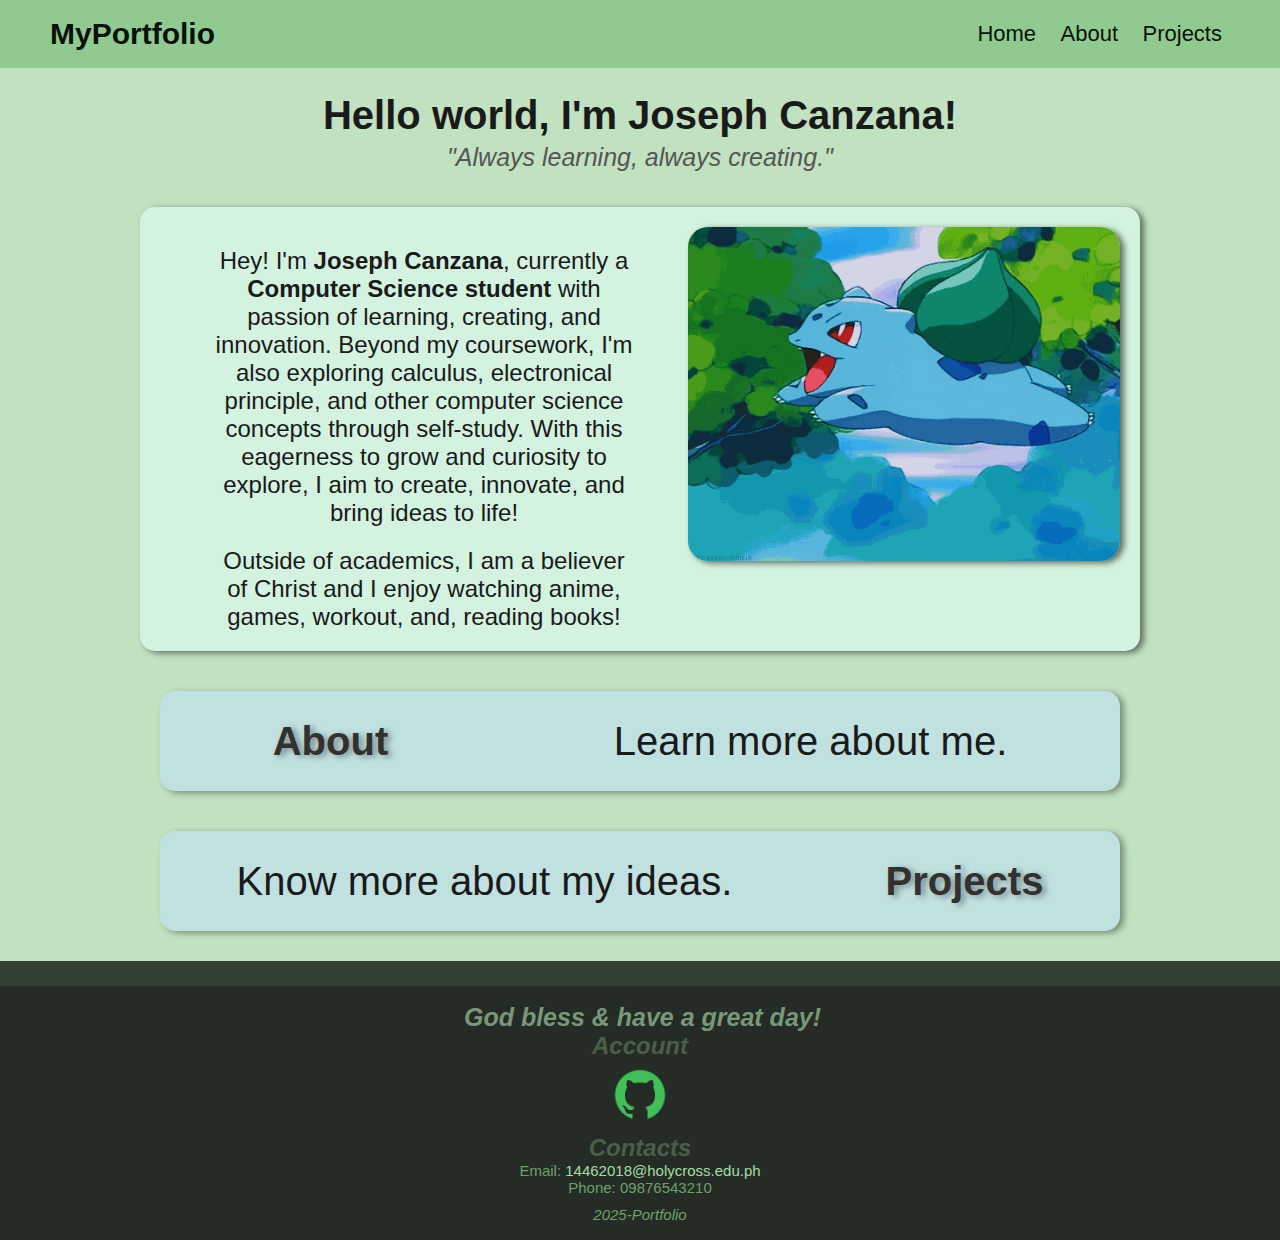
<file: index.html>
<!DOCTYPE html>
<html lang="en">
<head>
    <meta charset="UTF-8">
    <meta name="viewport" content="width=device-width, initial-scale=1.0">
    <title>Home</title>
    <link rel="stylesheet" href="styles/style.css">
</head>
<body>
    <div class="wrapper">
        <nav class="navbar">
                <a href="index.html">MyPortfolio</a> 
                <div>
                    <a href="index.html" class="nav-link">Home</a>
                    <a href="about.html" class="nav-link">About</a>
                    <a href="projects.html" class="nav-link">Projects</a>
                </div>
        </nav>

        <main class="main-content">
            <h1 class="page-header">Hello world, I'm Joseph Canzana!</h1>
            <p class="motto">"Always learning, always creating."</p>


            <div class="split-container">
                <div class="txt-introductory-container">
                    <p class="p-introductory">
                        Hey! I'm <strong>Joseph Canzana</strong>, currently a <strong>Computer Science student</strong> with passion of learning, creating, and innovation.
                        Beyond my coursework, I'm also exploring calculus, electronical principle, and other computer science concepts
                        through self-study. With this eagerness to grow and curiosity to explore, I aim to create, innovate, 
                        and bring ideas to life!
                    </p>
                    <p class="p-introductory">
                        Outside of academics, I am a believer of Christ and I enjoy watching anime, games, workout, and, reading books!
                    </p>
                </div>
                <img src="images/bulbasaur-jumping.gif" alt="bulbasaur" class="img-greet">
            </div>

            <div class="quick-button">
                <a href="about.html">About</a>
                <p>Learn more about me.</p>
            </div>
            <div class="quick-button">
                <p>Know more about my ideas.</p>
                <a href="projects.html">Projects</a>
            </div>
        </main>

        <footer class="footer-content">
            <h3 class="footer-head">God bless & have a great day!</h3>
            <h1>Account</h1>
            <a href="https://github.com/JosephCanzana"><img class="footer-github" src="images/github-green.png" alt="GitHub"></a>
            <h1>Contacts</h1>
            <p>Email: <a href="mailto:14462018@holycross.edu.ph">14462018@holycross.edu.ph</a></p>
            <p>Phone: 09876543210</p>
            <h4>2025-Portfolio</h4>
        </footer>
    </div>
</body>
</html>
</file>
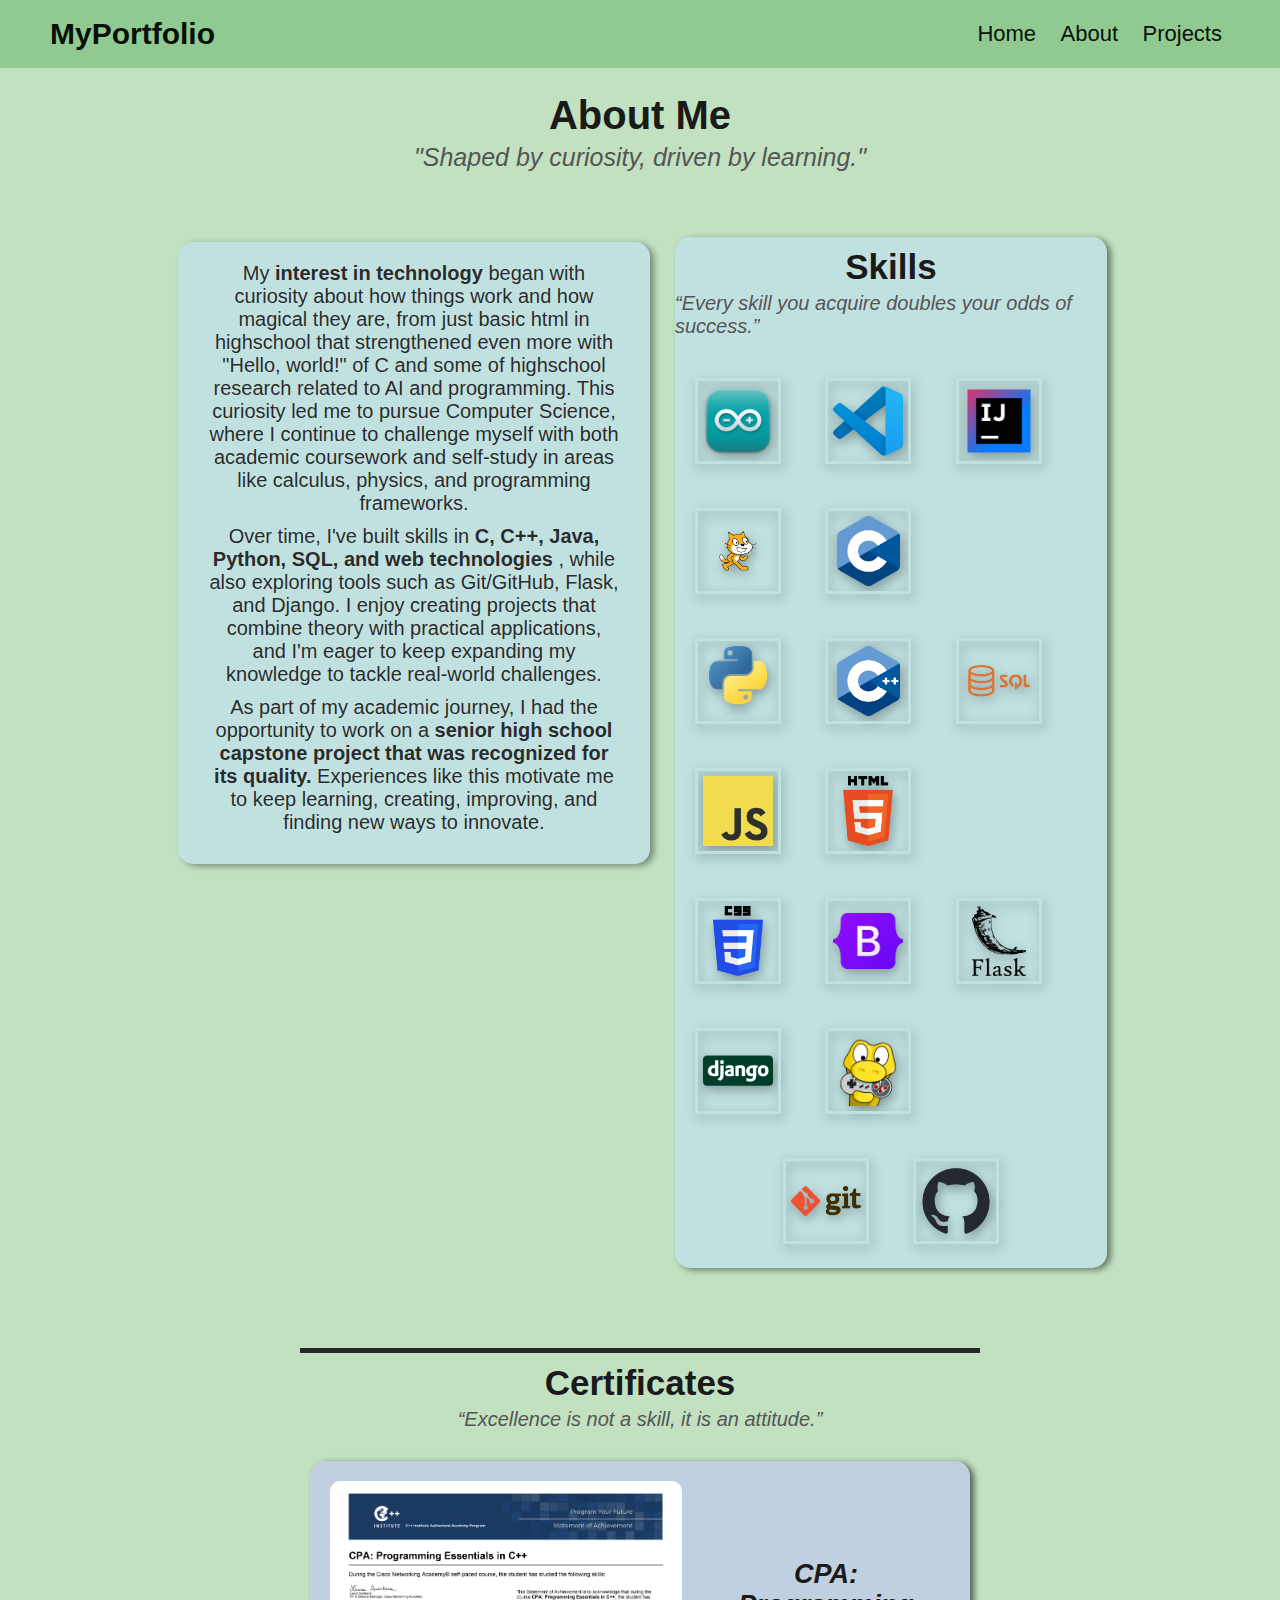
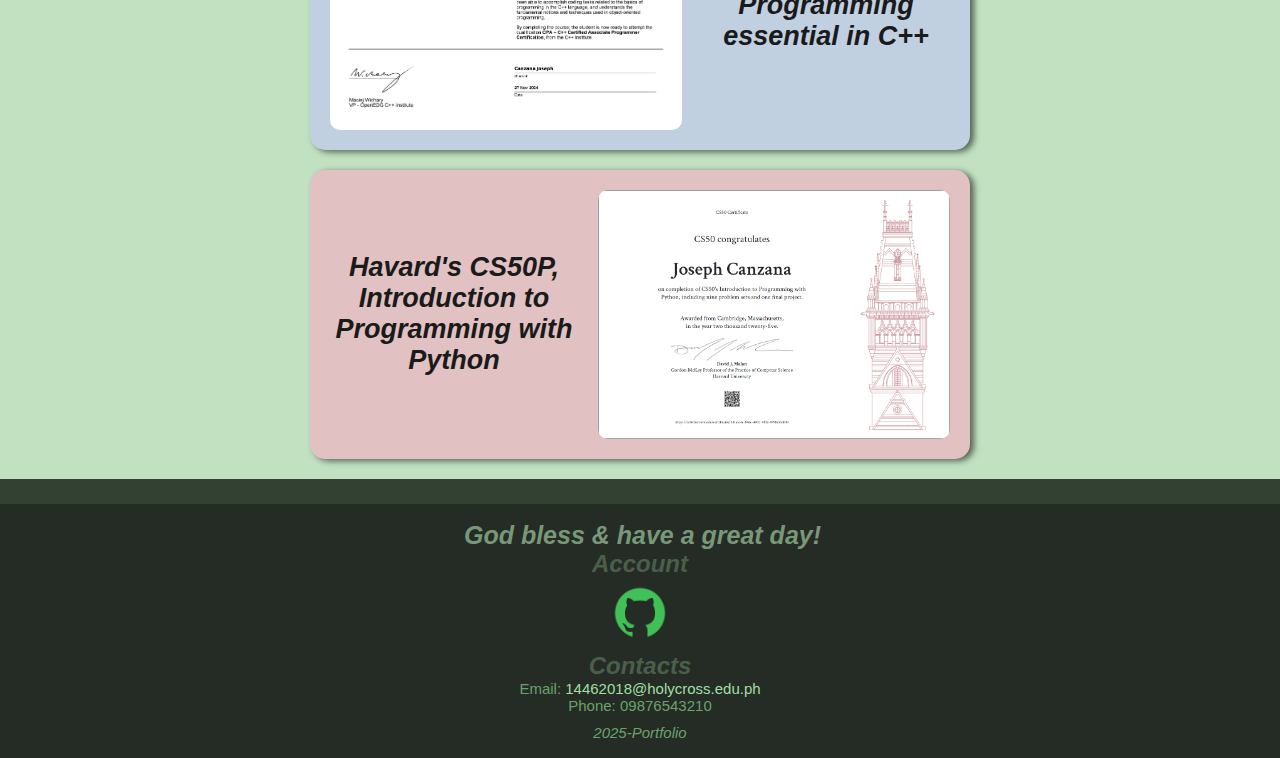
<file: about.html>
<!DOCTYPE html>
<html lang="en">
<head>
    <meta charset="UTF-8">
    <meta name="viewport" content="width=device-width, initial-scale=1.0">
    <title>About</title>
    <link rel="stylesheet" href="styles/style.css">
</head>
<body>
    <div class="wrapper">
        <nav class="navbar">
                <a href="index.html">MyPortfolio</a> 
                <div>
                    <a href="index.html" class="nav-link">Home</a>
                    <a href="about.html" class="nav-link">About</a>
                    <a href="projects.html" class="nav-link">Projects</a>
                </div>
        </nav>


        <main class="main-content">

            <h1 class="page-header">About Me</h1>
            <p class="motto">"Shaped by curiosity, driven by learning."</p>
            
            <!-- two page split -->
            <div class="split-about-container">
                
                <!-- Detailed about me -->
                <div class="detailed-about-container">
                    <p class="p-about">
                        My <strong>interest in technology</strong> began with curiosity about how things work and how magical they are, from just basic html in 
                        highschool that strengthened even more with "Hello, world!" of C and some of highschool research related to AI and programming.
                        This curiosity led me to pursue Computer Science, where I continue to challenge myself 
                        with both academic coursework and self-study in areas like calculus, physics, and programming frameworks.
                    </p>
                    
                    <p class="p-about">
                        Over time, I've built skills in <strong>C, C++, Java, Python, SQL, and web technologies </strong>, while also exploring 
                        tools such as Git/GitHub, Flask, and Django. I enjoy creating projects that combine theory with 
                        practical applications, and I'm eager to keep expanding my knowledge to tackle real-world challenges.
                    </p>
                    
                    <p class="p-about">
                        As part of my academic journey, I had the opportunity to work on a <strong>senior high school capstone
                        project that was recognized for its quality.</strong> Experiences like this motivate me to keep learning,
                        creating, improving, and finding new ways to innovate. 
                    </p>
                </div>
                <!-- Other split, showcase of skills -->
                <div class="skill-container">
                    <h2 class="sub-header">Skills</h2>
                    <p class="sub-motto">“Every skill you acquire doubles your odds of success.”</p>
                    <!-- 4 per one line to make it all same -->
                    <div>
                        <img class="skill-logo" src="images/skills/arduino-logo.png">
                        <img class="skill-logo" src="images/skills/vscode-logo.png">
                        <img class="skill-logo" src="images/skills/intellij-logo.png">
                        <img class="skill-logo" src="images/skills/Scratch-Symbol.png">
                        <img class="skill-logo" src="images/skills/C_Logo.png">
                    </div>
                    <div>
                        <img class="skill-logo" src="images/skills/python-logo.png">
                        <img class="skill-logo" src="images/skills/c++-logo.png">
                        <img class="skill-logo" src="images/skills/sql-logo.png">
                        <img class="skill-logo" src="images/skills/JavaScript-logo.png">
                        <img class="skill-logo" src="images/skills/html-logo.png">
                    </div>
                    <div>
                        <img class="skill-logo" src="images/skills/css-logo.png">
                        <img class="skill-logo" src="images/skills/Bootstrap_logo.svg.png">
                        <img class="skill-logo" src="images/skills/flask-logo.png">
                        <img class="skill-logo" src="images/skills/Django-Logo.png">
                        <img class="skill-logo" src="images/skills/pygame-logo.png">
                    </div>
                    <div>
                        <img class="skill-logo" src="images/skills/git-logo.png">
                        <img class="skill-logo" src="images/skills/github-mark.png">
                    </div>
                    
                </div>
            </div>
            
            <div class="certificate-container">
                <h2 class="sub-header">Certificates</h2>
                <p class="sub-motto">“Excellence is not a skill, it is an attitude.”</p>
                <div class="certificate-group" style="background-color: #c1d0e1ff;">
                    <img src="images/certificates/C++_certificate.jpg" alt="This is a Cisco certificate">
                    <div class="certificate-description">
                        <p>CPA: Programming essential in C++</p>
                    </div>
                </div>
                <div class="certificate-group" style="background-color: #e1c1c1ff;">
                    <div class="certificate-description">
                        <p>Havard's CS50P,<br>Introduction to Programming with Python</p>
                    </div>
                    <img src="images/certificates/CS50P_certificate.png" alt="This is a CS50P certificate">
                </div>
            </div>
        

        </main>

        <footer class="footer-content">
            <h3 class="footer-head">God bless & have a great day!</h3>
            <h1>Account</h1>
            <a href="https://github.com/JosephCanzana"><img class="footer-github" src="images/github-green.png" alt="GitHub"></a>
            <h1>Contacts</h1>
            <p>Email: <a href="mailto:14462018@holycross.edu.ph">14462018@holycross.edu.ph</a></p>
            <p>Phone: 09876543210</p>
            <h4>2025-Portfolio</h4>
        </footer>

    </div>


</body>
</html>
</file>
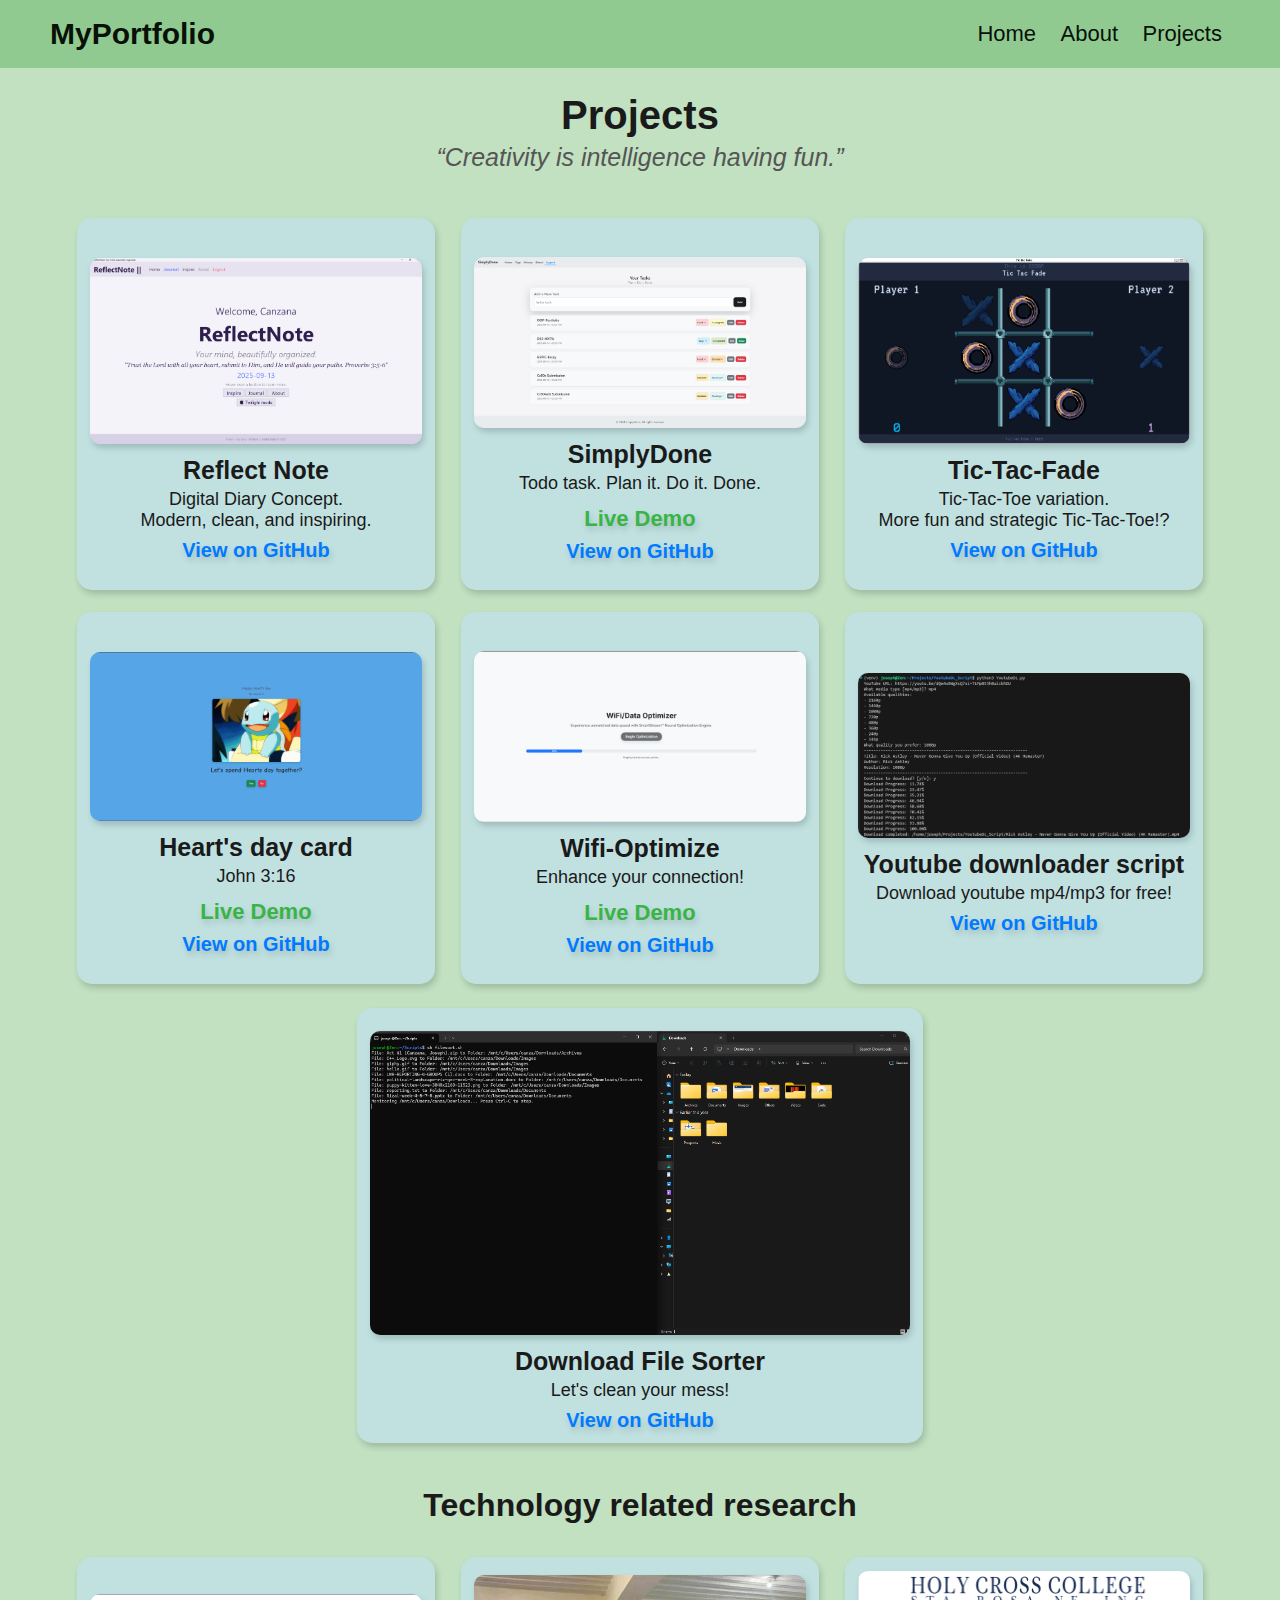
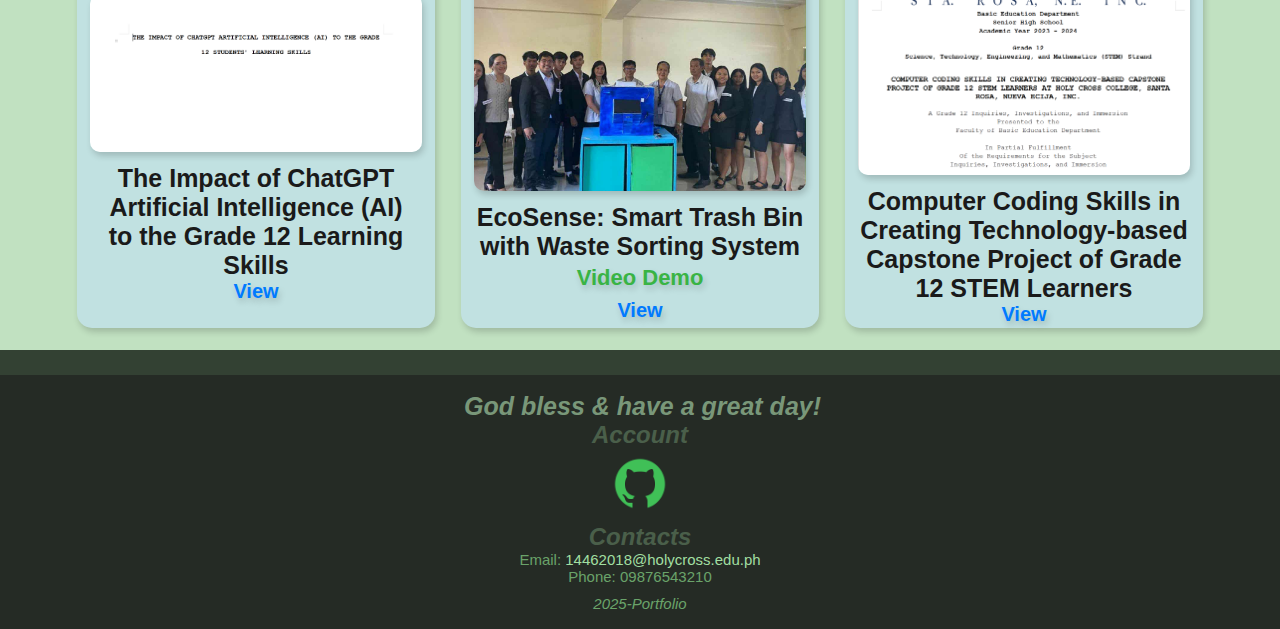
<file: projects.html>
<!DOCTYPE html>
<html lang="en">
<head>
    <meta charset="UTF-8">
    <meta name="viewport" content="width=device-width, initial-scale=1.0">
    <title>Projects</title>
    <link rel="stylesheet" href="styles/style.css">
</head>
<body>
    <div class="wrapper">
        <nav class="navbar">
                <a href="index.html">MyPortfolio</a> 
                <div>
                    <a href="index.html" class="nav-link">Home</a>
                    <a href="about.html" class="nav-link">About</a>
                    <a href="projects.html" class="nav-link">Projects</a>
                </div>
        </nav>


        <main class="main-content">

            <h1 class="page-header">Projects</h1>
            <p class="motto">“Creativity is intelligence having fun.”</p>
            <div class="projects-container">
                
                <div class="split-project-container">
                    <div class="project-container">
                        <img class="img-project" src="images/projects/digitaldiary.png">
                        <h2>Reflect Note</h2>
                        <p>Digital Diary Concept. <br>Modern, clean, and inspiring.</p>
                        <a href="https://github.com/JosephCanzana/DigitalDiary">View on GitHub</a>
                    </div>
                    <div class="project-container">
                        <img class="img-project" src="images/projects/simplydone.png">
                        <h2>SimplyDone</h2>
                        <p>Todo task. Plan it. Do it. Done.</p>
                        <p><a href="https://todo-app-otgt.onrender.com/login">Live Demo</a></p>
                        <a href="https://github.com/JosephCanzana/SimplyDone">View on GitHub</a>
                    </div>
                    <div class="project-container">
                        <img class="img-project" src="images/projects/tic-tac-fade.png">
                        <h2>Tic-Tac-Fade</h2>
                        <p>Tic-Tac-Toe variation.<br>More fun and strategic Tic-Tac-Toe!?</p>
                        <a href="https://github.com/JosephCanzana/Tic-Tac-Fade">View on GitHub</a>
                    </div>
                </div>
                
                <div class="split-project-container">
                    <div class="project-container">
                        <img class="img-project" src="images/projects/heartsday.png">
                        <h2>Heart's day card</h2>
                        <p>John 3:16</p>
                        <p><a href="https://josephcanzana.github.io/HeartsDay.github.io/">Live Demo</a></p>
                        <a href="https://github.com/JosephCanzana/HeartsDay.github.io">View on GitHub</a>
                    </div>
                    <div class="project-container">
                        <img class="img-project" src="images/projects/wifioptimize.png">
                        <h2>Wifi-Optimize</h2>
                        <p>Enhance your connection!</p>
                        <p><a href="https://josephcanzana.github.io/WifiOptimize.github.io">Live Demo</a></p>
                        <a href="https://github.com/JosephCanzana/WifiOptimize.github.io">View on GitHub</a>
                    </div>
                    <div class="project-container">
                        <img class="img-project" src="images/projects/ytdl.png">
                        <h2>Youtube downloader script</h2>
                        <p>Download youtube mp4/mp3 for free!</p>
                        <a href="https://github.com/JosephCanzana/YoutubeDL_Script">View on GitHub</a>
                    </div>
                </div>
                <div class="project-container">
                    <img class="img-project" src="images/projects/filesort.png">
                    <h2>Download File Sorter</h2>
                    <p>Let's clean your mess!</p>
                    <a href="https://github.com/JosephCanzana/FileSort">View on GitHub</a>
                </div>
                
            </div>
            
            
            <h1>Technology related research</h1>
            <div class="split-project-container">
                <div class="project-container">
                    <img class="img-project" src="images/research/Chatgpt_impact.png">
                    <h2>The Impact of ChatGPT Artificial Intelligence (AI) <br> to the Grade 12 Learning Skills</h2>
                    <a href="https://docs.google.com/document/d/1KVpNxtQIFkg-42e2Z-Erv2mMA0VSFbcD/edit?usp=drive_link&ouid=110752709731472108402&rtpof=true&sd=true">View</a>
                </div>
                <div class="project-container">
                    <img class="img-project" src="images/research/capstone.jpg">
                    <h2>EcoSense: Smart Trash Bin with Waste Sorting System</h2>
                    <p><a href="https://drive.google.com/file/d/12fMgz1cnPmKEkd-jyoBcnx6hYh-pSRoj/view?usp=drive_link">Video Demo</a></p>
                    <a href="https://docs.google.com/document/d/1kliFlVNbus55Ilpgi_v3c6ODceYcP5uy/edit?usp=drive_link&ouid=110752709731472108402&rtpof=true&sd=true">View</a>
                </div>
                <div class="project-container">
                    <img class="img-project" src="images/research/Programming_skill.png">
                    <h2>Computer Coding Skills in Creating Technology-based Capstone Project of Grade 12 STEM Learners</h2>
                    <a href="https://docs.google.com/document/d/1CAZ7YFjJkwU9SBSSEst9zpIVjUXv0Gl6/edit?usp=drive_link&ouid=110752709731472108402&rtpof=true&sd=true">View</a>
                </div>
            </div>
            
        </main>
        
        <footer class="footer-content">
            <h3 class="footer-head">God bless & have a great day!</h3>
            <h1>Account</h1>
            <a href="https://github.com/JosephCanzana"><img class="footer-github" src="images/github-green.png" alt="GitHub"></a>
            <h1>Contacts</h1>
            <p>Email: <a href="mailto:14462018@holycross.edu.ph">14462018@holycross.edu.ph</a></p>
            <p>Phone: 09876543210</p>
            <h4>2025-Portfolio</h4>
        </footer>
    </div>
    
</body>
</html>
</file>
<file: styles/style.css>
body{
    font-family: 'Segoe UI', Tahoma, Geneva, Verdana, sans-serif;
    box-sizing: border-box;
    margin: 0;
    background-color: #334133ff;
}

.wrapper{
    min-width: 100%;
}

/*navbar general styling */
.navbar{
    display: flex;
    flex-direction: row;
    justify-content: space-between;
    align-items: center;
    padding: 15px 48px;
    margin: 0;
    background-color: #91CA91;
}


.nav-link{
    margin: 10px;
    font-weight: 530;
    font-size: 22px;
    text-decoration: none;
    color: #081108;
    transition: ease-in-out 0.1s;
}

.nav-link:hover{
    color: #007AFF;
    font-size: 24px;
    font-weight: 650;
    filter: drop-shadow(2px 4px 6px #8a89892f)
    
}

.navbar > a{
    color: #081108;
    font-weight: 750;
    font-size: 30px;
    text-decoration: none;
    margin: 2px;
    padding: 0;
    transition: ease-in-out 0.1s;
}

.navbar > a:hover{
    color: #C1E1E1;
    scale: 110%;
    filter: drop-shadow(2px 4px 6px #00000055);
}

/* Main content of pages */
.main-content{
    min-height: 88vh;
    background-color: #C1E1C1;
    color: #1a1a1a;
    padding: 10px 48px;
    display: flex;
    align-items: center;
    justify-content: start;
    flex-direction: column;
}

/* General designs */
.page-header{
    font-size: 40px;
    font-weight: 760;
    margin-top: 15px;
    margin-bottom: 25px;
}

.motto {
    font-size: 25px; 
    font-style: italic;
    color: #555; 
    margin-top: -20px; 
}

.split-container{
    min-width: 75vw;
    height: auto;
    padding: 20px 20px;
    margin: 10px 300px 20px;
    display: flex;
    align-items: start;
    justify-content: center;
    background-color: #d3f2dfff;
    border-radius: 15px;
    box-shadow: 4px 2px 6px #00000083;
}

/* Home page styling */
.img-greet{
    min-width: 45%;
    border-radius: 20px;
     box-shadow: 4px 2px 6px #00000091;
}

.txt-introductory-container{
    min-width: 45%;
}

.p-introductory{
    margin: 20px 50px 0px;
    font-size: 24px;
    font-weight: 450;
    text-align: center;
}

.quick-button{
    margin: 20px;
    min-width: 75vw;
    height: 100px;
    border-radius: 15px;
    display: flex;
    align-items: center;
    justify-content: space-around;
    background-color: #C1E1E1;
    box-shadow: 4px 2px 6px #00000062;
    transition: ease-in-out 0.2s;
    font-size: 40px;
}

.quick-button:hover{
    background-color: #007AFF;
}

.quick-button > a{
    text-decoration: none;
    color: #333030ff;
    text-shadow: 4px 2px 6px #00000062;
    font-weight: 700;
    transition: ease-in-out 0.2s;
}

.quick-button > a:hover{
    font-size: 50px;
    color:#00ff59
}

/* About me styling */
.split-about-container{
    min-width: 75vw;
    height: auto;
    padding: 20px 20px;
    margin: 10px 300px;
    display: flex;
    align-items: start;
    justify-content: center;
}

.detailed-about-container{
    width: 45%;
    margin: 15px;
    padding: 20px;
    background-color: #C1E1E1;
    box-shadow: 4px 2px 6px #00000062;
    border-radius: 15px;
}

.skill-container{
    width: 45%;
    margin: 10px;
    display: flex;
    align-items: center;
    justify-content: center;
    flex-direction: column;
    background-color: #C1E1E1;
    box-shadow: 4px 2px 6px #00000075;
    border-radius: 15px;
}

.skill-container > h1{
    font-size: 40px;   
    font-weight: 700;
    margin: 10px;
    text-shadow: 2px 4px 6px #0000002b;
}

.p-about{
    margin: 0px 10px 10px;
    font-size: 20px;
    font-weight: 480;
    color: #272626fa;
    text-align: center;
}

.skill-logo {
    width: 70px;
    height: 70px;
    object-fit: contain;
    margin: 20px;
    padding: 5px;
    border: 3px #C1E1E1 solid;
    filter: drop-shadow(2px 4px 6px #00000055);
    transition: ease-in-out 0.2s;
    position: relative;
}

.skill-logo:hover{
    border: 3px #9058e5ff solid;
    background-color: rgba(191, 207, 234, 0.67);
}

.certificate-container{
    max-width: 100vw;
    display: flex;
    flex-direction: column;
    align-items: center;
    margin-top: 40px;
    border-top: 5px #292828 solid;
}


.certificate-group{
    width: 50vw;
    margin: 10px;
    padding: 10px;
    display: flex;
    justify-content: space-between;
    align-items: center;
    box-shadow: 4px 2px 6px #00000091;
    border-radius: 15px;
    transition: ease-in-out 0.3s;
}

.certificate-group:hover{
    width: 70vw;
}

.certificate-group > img{
    width: 55%;
    height: auto;
    margin: 10px;
    border-radius: 10px;
    transition: ease-in-out 0.3s;
}
.certificate-group > img:hover{
    width: 70%;
}

.certificate-description{
    width: 50vw;
    margin: 15px;
}

.certificate-description > p{
    text-align: center;
    font-size: 27px;
    font-style: italic;
    font-weight: 600;
}

.sub-header{
    font-size: 35px;
    font-weight: 760;
    margin-top: 10px;
    margin-bottom: 10px;
}

.sub-motto {
    font-size: 20px; 
    font-style: italic;
    color: #555; 
    margin-top: -5px; 
}

/* Projects design */
.img-project{
    width: 100%;
    height: auto;
    margin: 10px;
    border-radius: 10px;
    transition: ease-in-out 0.3s;
    box-shadow: 2px 4px 6px #0000002b;
}

.img-project:hover{
    width: 150%;
    z-index: 10;
}

.projects-container{
    display: flex;
    align-items: center;
    justify-content: center;
    flex-direction: column;
    padding: 10px;
}
.split-project-container{
    width: 90vw;
    height: 30vw;
    display: flex;
    justify-content: space-between;
    align-items: center;
    margin: 5px;
}

.project-container{
    width: 540px;
    height: 90%;
    margin: 13px;
    padding: 13px;
    display: flex;
    justify-content: center;
    align-items: center;
    flex-direction: column;
    background-color: #C1E1E1;
    border-radius: 15px;
    box-shadow: 2px 4px 6px #0000002b;
    transition: ease-in-out 0.2s;
}

.project-container > h2{
    margin: 2px;
    font-size: 25px;
    text-align: center;
}

.project-container > p{
    margin: 2px;
    font-size: 18px;
    text-align: center;
    margin-bottom: 10px;
}

.project-container > p > a{
    padding: 0;
    margin: 2px;
    font-size: 22px;
    font-weight: 700;
    text-decoration: none;
    color: #39b445ff;
    text-shadow: 2px 4px 6px #0000002b;
    transition: ease-in-out 0.1s;
}
.project-container > p > a:hover{
    font-size: 27px;
    font-weight: 740;
    color: #d14a4aff;
}

.project-container > a{
    padding: 0;
    margin: -2px;
    font-size: 20px;
    font-weight: 680;
    color: #007AFF;
    text-decoration: none;
    text-shadow: 2px 4px 6px #0000002b;
    transition: ease-in-out 0.1s;
}

.project-container > a:hover{
    font-size: 27px;
    font-weight: 740;
}

.project-container:hover{
    width: 550px;
    height: 95%;
}

/* Footer design */
.footer-content{
    display: flex;
    align-items: center;
    justify-content: center;
    size: 35px;
    flex-direction: column;
    padding: 7px;
    background-color: #252b25ff;
    margin-top: 25px;
}   

.footer-content > h1{
    font-style: italic;
    font-size: 24px;
    font-weight: 600;
    color: #4a5f4aff;
    margin: 0px;
}

.footer-content > p{
    margin: 0;
    color: #6aa36aff;
    font-size: 15px;
    font-weight: 450;
}

.footer-content > p > a{
    margin: 0;
    color: #a1dfa1ff;
    font-size: 15px;
    font-weight: 60;
    text-decoration: none;
    transition: ease-in-out 0.2s;
}
.footer-content > p > a:hover{
    font-size: 20px;
    color: #007AFF;
}

.footer-content > h4{
    margin: 10px;
    font-style: italic;
    color: #6aa36aff;
    font-size: 15px;
    font-weight: 60;
}

.footer-github{
    width: 60px;
    height: 60px;
    object-fit: contain;
    margin: 0px;
    padding: 5px;
    transition: ease-in-out 0.2s;
}

.footer-github:hover{
    width: 90px;
    height: 90px;
}

.footer-head{
    font-size: 25px; 
    font-style: italic;
    color: #799779ff;
    margin: 10px 0px 0px 5px; 
}
</file>
